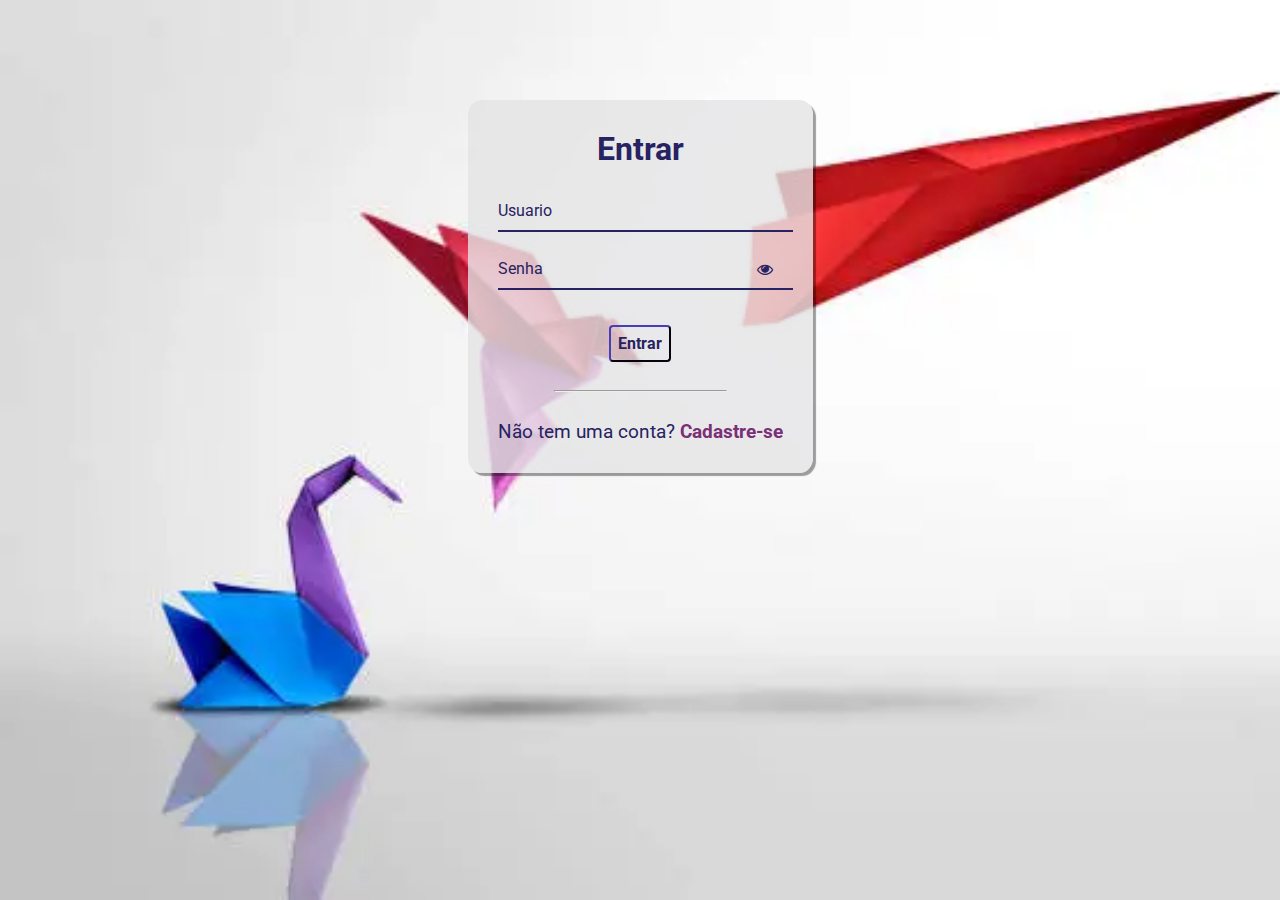
<file: index.html>
<!DOCTYPE html>
<html lang="pt-br">
  <head>
    <meta charset="UTF-8" />
    <meta http-equiv="X-UA-Compatible" content="IE=edge" />
    <meta name="viewport" content="width=device-width, initial-scale=1.0" />
    <link
      rel="stylesheet"
      href="https://stackpath.bootstrapcdn.com/font-awesome/4.7.0/css/font-awesome.min.css"
    />
    <link rel="stylesheet" href="signin.css" />
    <title>Login?</title>
  </head>
  <body>
    <div class="container">
      <div class="card">
        <h1>Entrar</h1>

        <div id="msgError"></div>

        <div class="label-float">
          <input type="text" id="usuario" paceholder="" required />
          <label id="userLabel" for="usuario">Usuario</label>
        </div>

        <div class="label-float">
          <input type="password" id="senha" paceholder="" required />
          <label id="senhaLabel" for="senha">Senha</label>
          <i class="fa fa-eye" aria-hidden="true"></i>
        </div>

        <div class="justify-center">
          <button onclick="entrar()">Entrar</button>
        </div>

        <div class="justify-center">
          <hr />
        </div>

        <p>
          Não tem uma conta?
          <a href="signup.html">
            Cadastre-se
          </a>
        </p>
      </div>
    </div>

    <script src="signin.js"></script>
  </body>
</html>
</file>
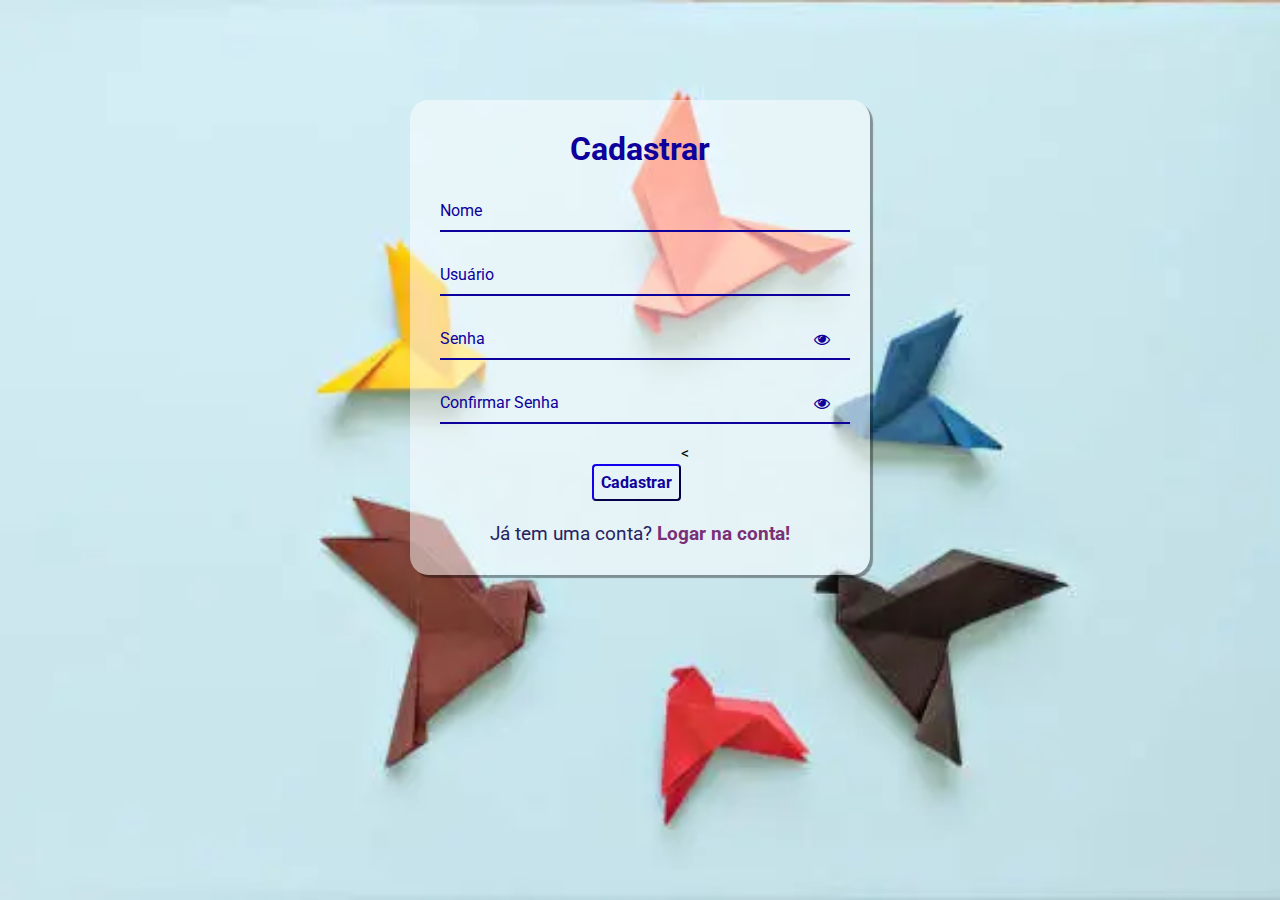
<file: signup.html>
<!DOCTYPE html>
<html lang="pt-br">
  <head>
    <meta charset="UTF-8" />
    <meta http-equiv="X-UA-Compatible" content="IE=edge" />
    <meta name="viewport" content="width=device-width, initial-scale=1.0" />
    <link
      rel="stylesheet"
      href="https://stackpath.bootstrapcdn.com/font-awesome/4.7.0/css/font-awesome.min.css"
    />
    <link rel="stylesheet" href="signup.css" />
    <title>Singup</title>
  </head>
  <body>
    <div class="container">
      <div class="card">
        <h1>Cadastrar</h1>

        <div id="msgError"></div>
        <div id="msgSuccess"></div>

        <div class="label-float">
          <input type="text" id="nome" placeholder=" " required />
          <label id="labelNome" for="nome">Nome</label>
        </div>

        <div class="label-float">
          <input type="text" id="usuario" placeholder=" " required />
          <label id="labelUsuario" for="usuario">Usuário</label>
        </div>

        <div class="label-float">
          <input type="password" id="senha" placeholder=" " required />
          <label id="labelSenha" for="senha">Senha</label>
          <i id="verSenha" class="fa fa-eye" aria-hidden="true"></i>
        </div>

        <div class="label-float">
          <input type="password" id="confirmSenha" placeholder=" " required />
          <label id="labelConfirmSenha" for="confirmSenha"
            >Confirmar Senha</label
          >
          <i id="verConfirmSenha" class="fa fa-eye" aria-hidden="true"></i>
        </div>

        <div class="justify-center">
          <button onclick="cadastrar()">Cadastrar</button>
          <
          </div>
  
          <p><br>
           Já tem uma conta?
            <a href="index.html">
              Logar na conta!
            </a>
          </p>
        </div>
        </div>
      </div>
    </div>

    <script src="signup.js"></script>
  </body>
</html>
</file>
<file: signin.css>
@import url('https://fonts.googleapis.com/css2?family=Roboto:ital,wght@0,100;0,300;0,400;0,500;0,700;0,900;1,100;1,300;1,400;1,500;1,700;1,900&display=swap');

* {
  margin: 0;
  padding: 0;
  font-family: 'Roboto', sans-serif;
}

body {
  background-image: url("/img/istockphoto-1473750158-612x612.webp");
  background-repeat: no-repeat;
  background-size: cover;
  background-attachment: fixed
  
}

.container {
  display: flex;
  justify-content: center;
  width: 100%;
  margin-top: 100px;
}

.card {
  background-color: #e3e3e4cb;
  padding: 30px;
  border-radius: 4%;
  box-shadow: 3px 3px 1px 0px #00000060
}

h1{
  text-align: center;
  margin-bottom: 20px;
  color: #272262
}

.label-float input{
  width: 100%;
  padding: 5px 5px;
  display: inline-block;
  border: 0;
  border-bottom: 2px solid #272262;
  background-color: transparent;
  outline: none;
  min-width: 180px;
  font-size: 16px;
  transition: all .3s ease-out;
  border-radius: 0;
  
}

.label-float{
  position: relative;
  padding-top: 13px;
  margin-top: 5%;
  margin-bottom: 5%;
}

.label-float input:focus{
  border-bottom: 2px solid #4038a0;
}

.label-float label{
  color: #272262;
  pointer-event: none;
  position: absolute;
  top: 0;
  left: 0;
  margin-top: 13px;
  transition: all .3s ease-out;
}

.label-float input:focus + label,
.label-float input:valid + label{
  font-size: 13px;
  margin-top: 0;
  color: #4038a0
}

button{
  background-color: transparent;
  border-color: #272262;
  color: #272262;
  padding: 7px;
  font-weight: bold;
  font-size: 12pt;
  margin-top: 20px;
  border-radius: 4px;
  cursor: pointer;
  outline: none;
  transition: all .4s ease-out;
}

button:hover{
  background-color: #272262;
  color: #fff;
}

.justify-center{
  display: flex;
  justify-content: center;
}

hr{
  margin-top: 10%;
  margin-bottom: 10%;
  width: 60%;
}

p{
  color: #272262;
  font-size: 14pt;
  text-align: center;
}

a{
  color: #7a3077;
  font-weight: bold;
  text-decoration: none;
  transition: all .3s ease-out;
}

a:hover{
  color: #272262;
}

.fa-eye{
  position: absolute;
  top: 15px;
  right: 10px;
  cursor: pointer;
  color: #272262;
}

 #msgError{
  text-align: center;
  color: #ff0000;
  background-color: #ffbbbb;
  padding: 10px;
  border-radius: 4px;
  display: none;
}
</file>
<file: signup.css>
@import url('https://fonts.googleapis.com/css2?family=Roboto:ital,wght@0,100;0,300;0,400;0,500;0,700;0,900;1,100;1,300;1,400;1,500;1,700;1,900&display=swap');

* {
  margin: 0;
  padding: 0;
  font-family: 'Roboto', sans-serif;
}

body {
  background-image: url("./img/istockphoto-1388583146-612x612.webp");
  background-repeat: no-repeat;
  background-size: cover;
  background-attachment: fixed
  
}

.container {
  display: flex;
  justify-content: center;
  width: 100%;
  margin-top: 100px;
}

.card {
  background-color: #ffffff80;
  padding: 30px;
  border-radius: 4%;
  box-shadow: 3px 3px 1px 0px #00000060;
  width: 400px;
}

h1{
  text-align: center;
  margin-bottom: 20px;
  color: #0d009c
}

.label-float input{
  width: 100%;
  padding: 5px 5px;
  display: inline-block;
  border: 0;
  border-bottom: 2px solid #0d009c;
  background-color: transparent;
  outline: none;
  min-width: 180px;
  font-size: 16px;
  transition: all .3s ease-out;
  border-radius: 0;
  
}

.label-float{
  position: relative;
  padding-top: 13px;
  margin-top: 5%;
  margin-bottom: 5%;
}

.label-float input:focus{
  border-bottom: 2px solid #4038a0;
}

.label-float label{
  color: #0d009c;
  pointer-event: none;
  position: absolute;
  top: 0;
  left: 0;
  margin-top: 13px;
  transition: all .3s ease-out;
}

.label-float input:focus + label,
.label-float input:valid + label{
  font-size: 13px;
  margin-top: 0;
  color: #4038a0
}

button{
  background-color: transparent;
  border-color: #0d009c;
  color: #0d009c;
  padding: 7px;
  font-weight: bold;
  font-size: 12pt;
  margin-top: 20px;
  border-radius: 4px;
  cursor: pointer;
  outline: none;
  transition: all .4s ease-out;
}

button:hover{
  background-color: #0d009c;
  color: #fff;
}

.justify-center{
  display: flex;
  justify-content: center;
}

hr{
  margin-top: 10%;
  margin-bottom: 10%;
  width: 60%;
}

p{
  color: #272262;
  font-size: 14pt;
  text-align: center;
}

a{
  color: #7a3077;
  font-weight: bold;
  text-decoration: none;
  transition: all .3s ease-out;
}

a:hover{
  color: #272262;
}
.fa-eye{
  position: absolute;
  top: 15px;
  right: 10px;
  cursor: pointer;
  color: #0d009c;
}

#msgError{
  text-align: center;
  color: #ff0000;
  background-color: #ffbbbb;
  padding: 10px;
  border-radius: 4px;
  display: none;
}

#msgSuccess{
  text-align: center;
  color: #00bb00;
  background-color: #bbffbe;
  padding: 10px;
  border-radius: 4px;
  display: none;
}
</file>
